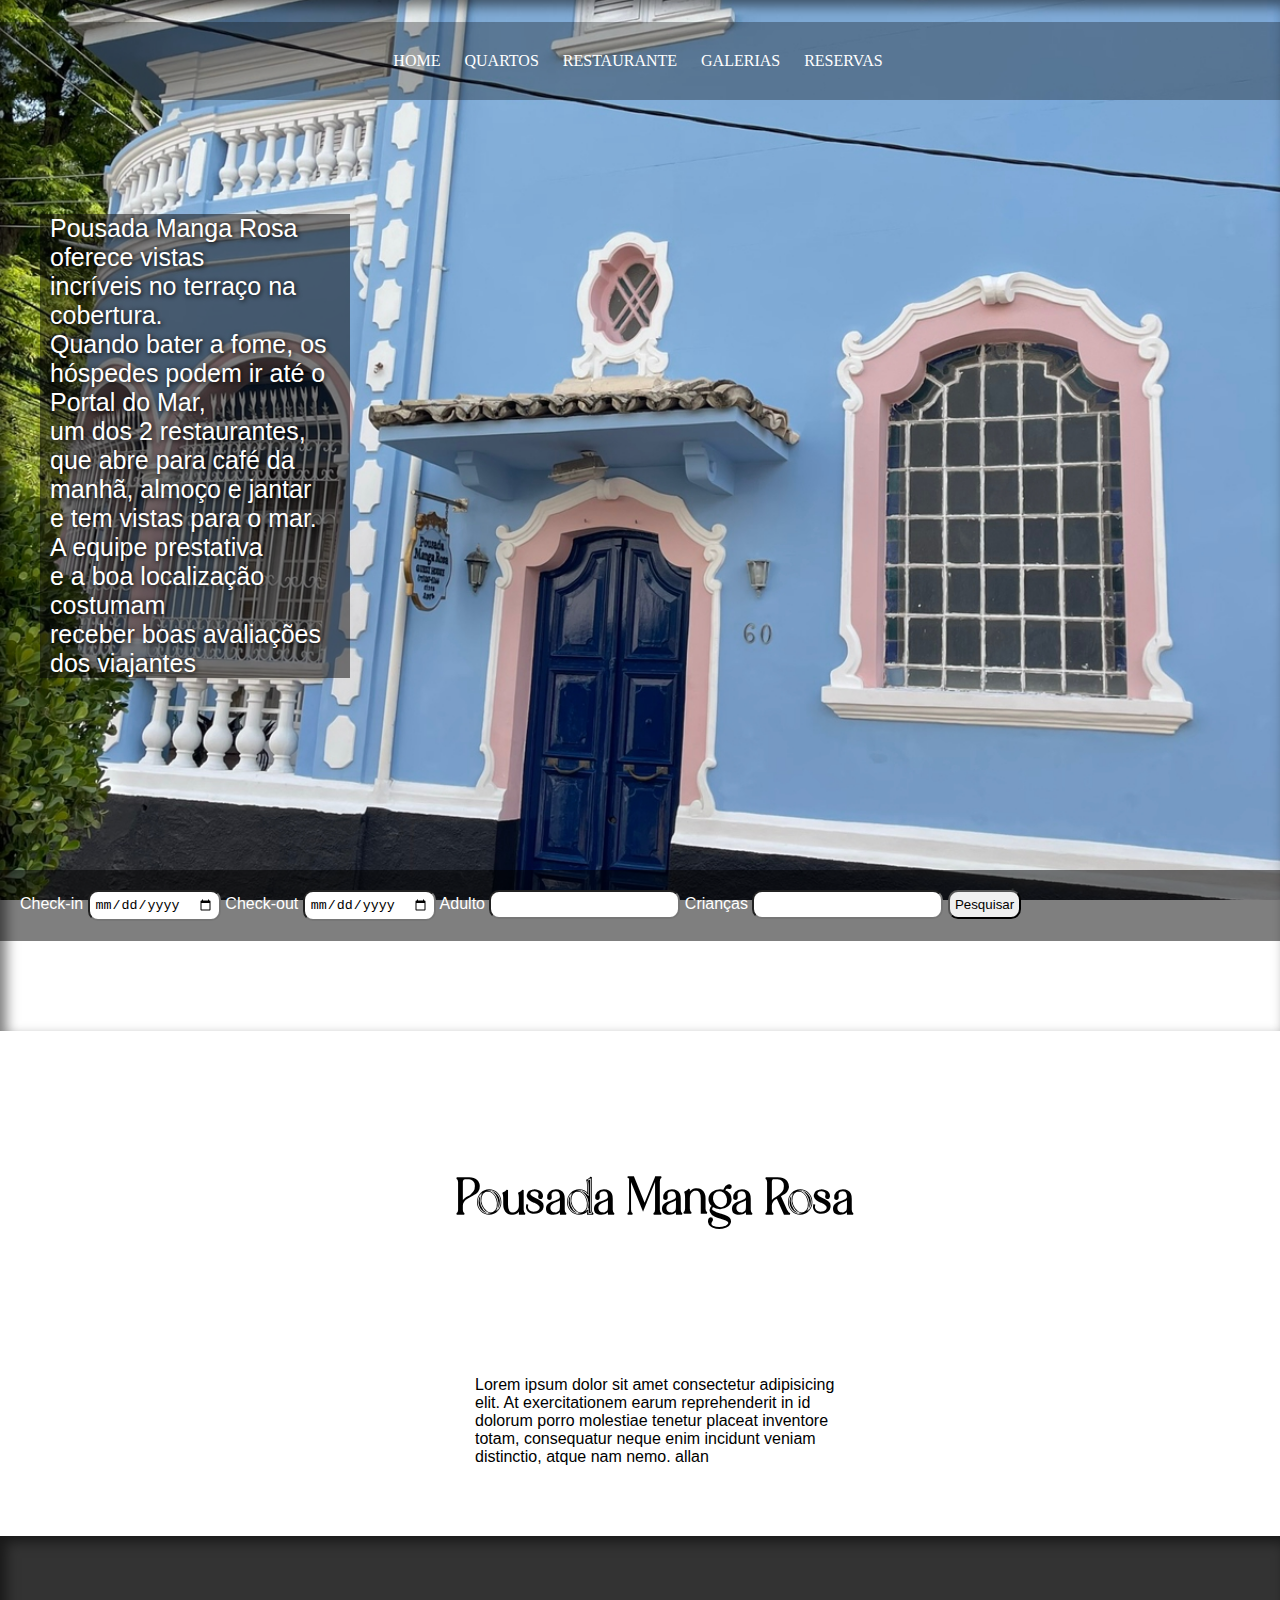
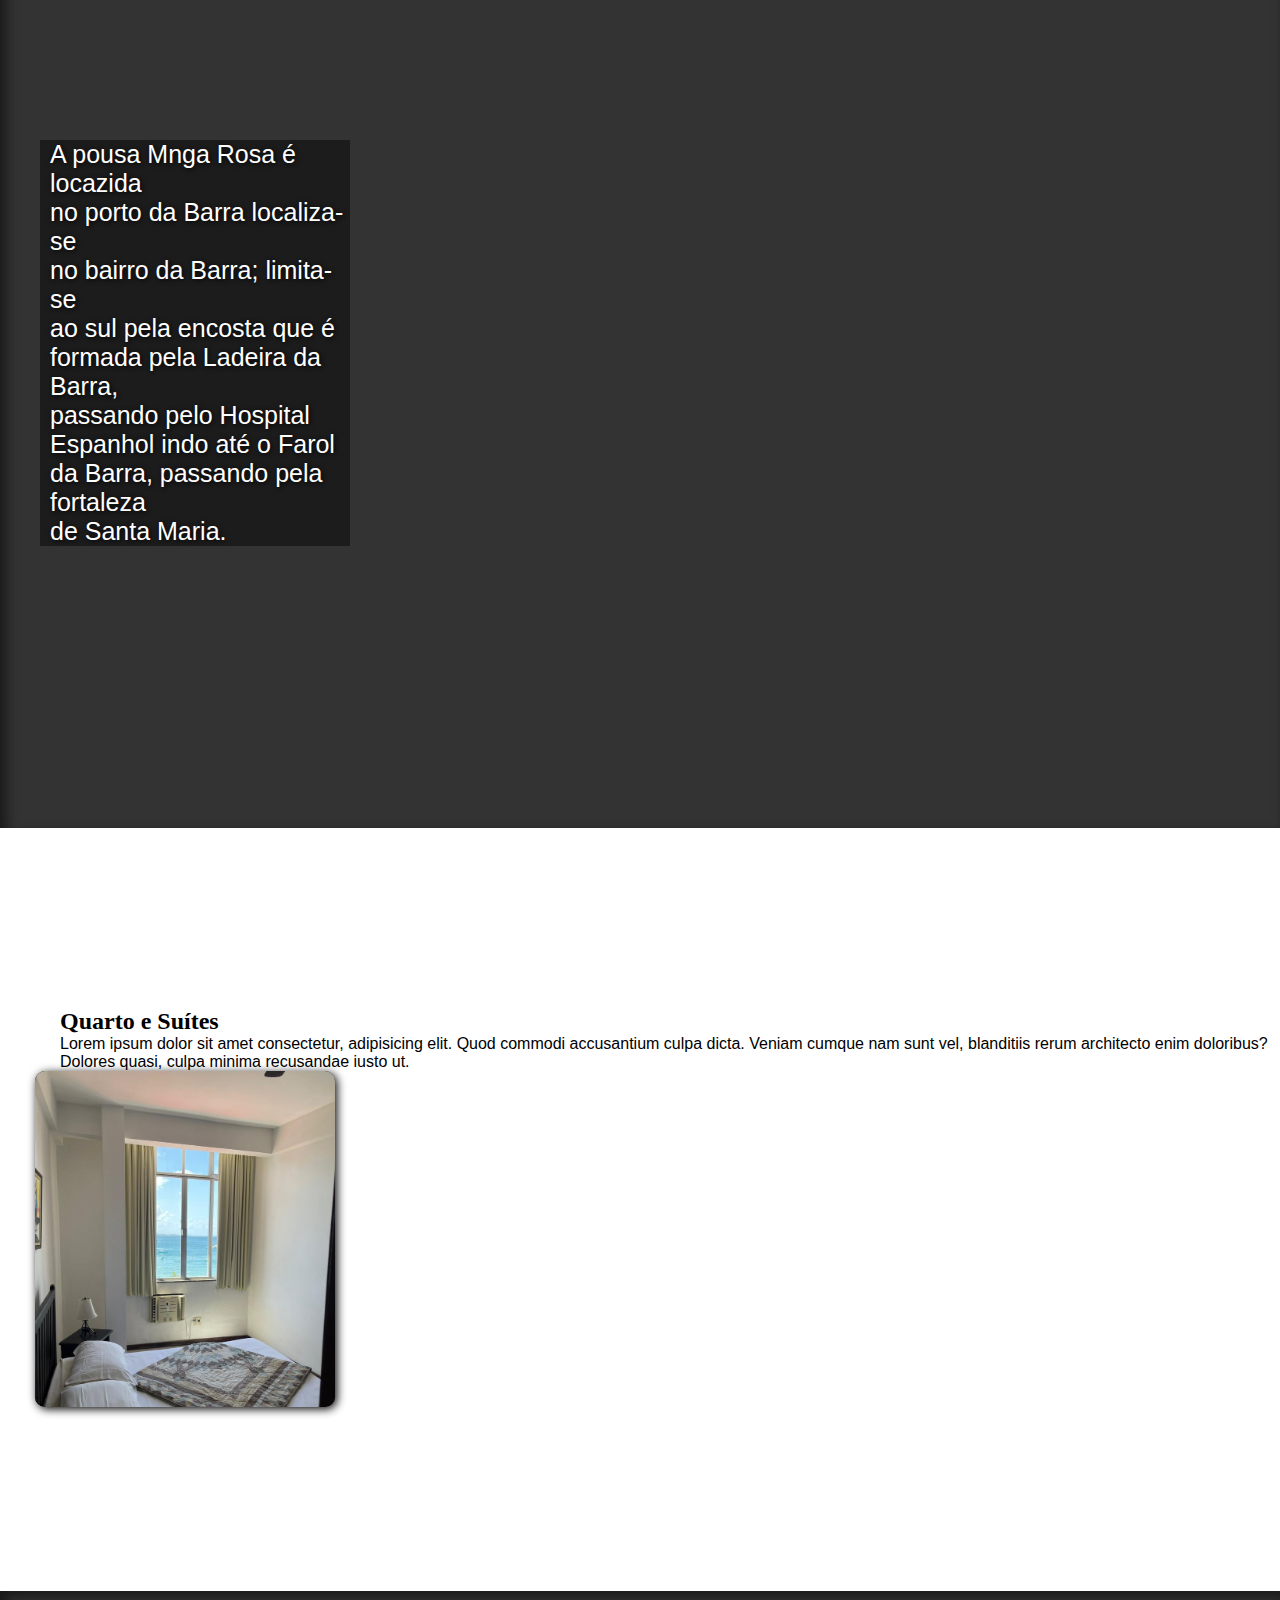
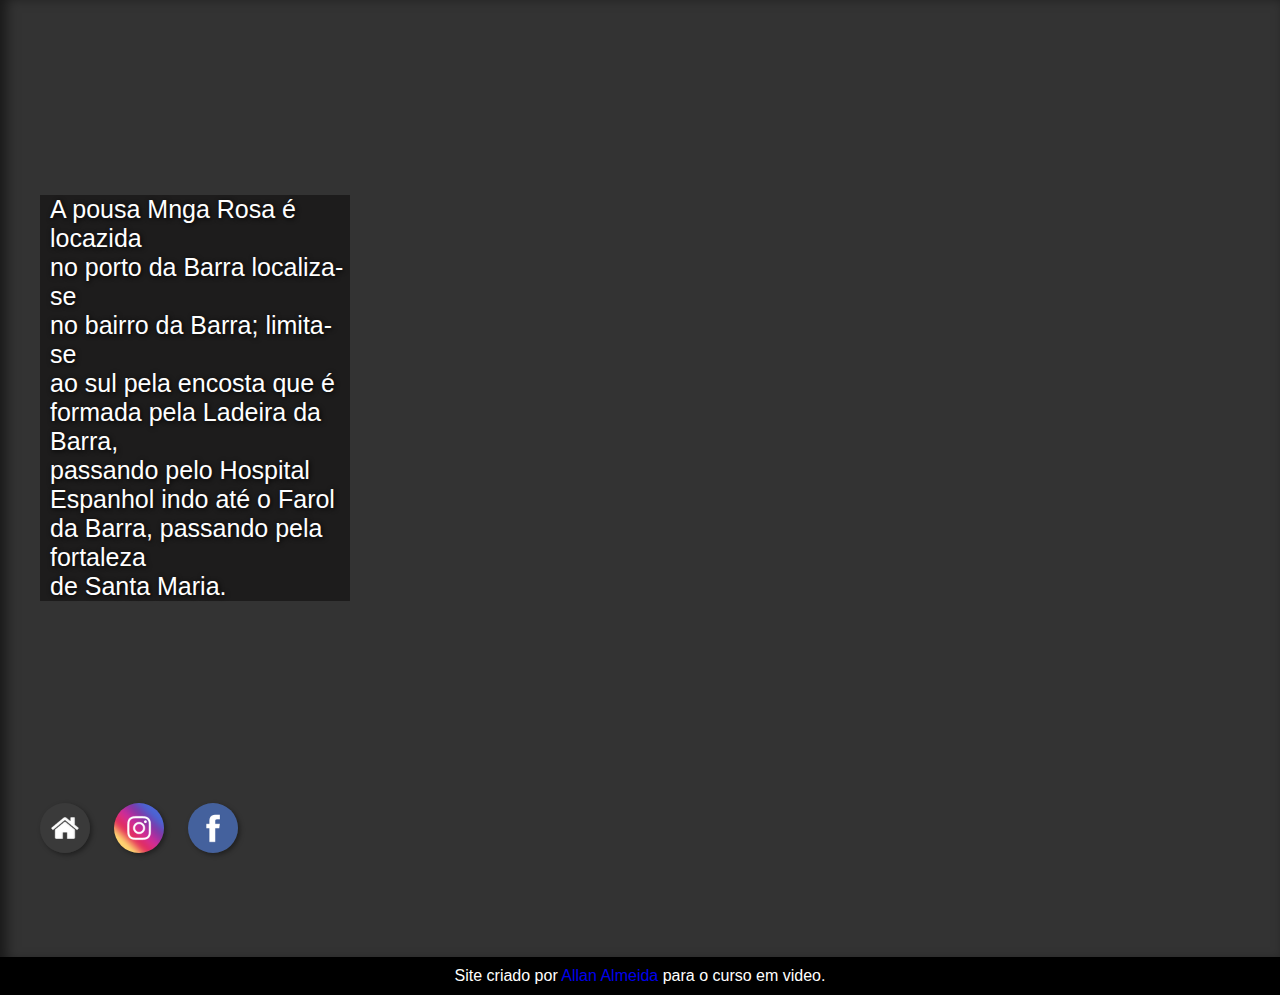
<file: index.html>
<!DOCTYPE html>
<html lang="pt-br">
<head>
    <meta charset="UTF-8">
    <meta http-equiv="X-UA-Compatible" content="IE=edge">
    <meta name="viewport" content="width=device-width, initial-scale=1.0">
    <link rel="shortcut icon" href="imagens/icons8-hostel-60.png" type="image/x-icon">
    <link rel="stylesheet" href="./estilo/style.css">
    <title>Manga Rosa</title>
    <style>


    </style>
</head>
<body>

            <header>
                <section class="imagem" id="img001">
                    <menu>
                        <a href="#">HOME</a>
                        <a href="#">QUARTOS</a>
                        <a href="#">RESTAURANTE</a>
                        <a href="https://www.tripadvisor.com.br/Hotel_Review-g303272-d659140-Reviews-Pousada_Manga_Rosa_Suites-Salvador_State_of_Bahia.html#/media/659140/131071474:p/?albumid=101&type=0&category=101" target="_blank">GALERIAS</a>
                        <a href="https://www.tripadvisor.com.br/Hotel_Review-g303272-d659140-Reviews-Pousada_Manga_Rosa_Suites-Salvador_State_of_Bahia.html" target="_blank">RESERVAS</a>
                    </menu>
                    <p>
                        Pousada Manga Rosa oferece vistas <br> incríveis no terraço na cobertura.<br> Quando bater a fome, os hóspedes podem ir até o Portal do Mar,<br> um dos 2 restaurantes, que abre para café da manhã, almoço e jantar<br>  e tem vistas para o mar.<br> A equipe prestativa<br>  e a boa localização costumam<br>  receber boas avaliações dos viajantes
                    </p>
                    <div class="check-in">
                        <form>
                            <p><span>Check-in  <input type="date"  >  Check-out <input type="date"> Adulto  <input type="number" 
                                  class="adult"> Crianças <input type="number" class="child">  
                                </span> <input type="submit" value="Pesquisar"> 
                            </p>
                        </form>
                        
                    </div>
                </section>
            </header>
            
            <section class="normal">
                <h3>Pousada Manga Rosa</h3>
                <p>Lorem ipsum dolor sit amet consectetur adipisicing elit. At exercitationem earum reprehenderit in id dolorum porro molestiae tenetur placeat inventore totam, consequatur neque enim incidunt veniam distinctio, atque nam nemo. allan</p>
            </section>
            <section class="imagem" id="img002">
                <p>
                    A pousa Mnga Rosa é locazida <br>
                    no porto da  Barra localiza-se <br>
                    no bairro da Barra; limita-se <br>
                    ao sul  pela encosta que é <br>
                    formada pela Ladeira da Barra, <br>
                    passando pelo Hospital <br>
                    Espanhol indo até  o Farol <br>
                    da Barra, passando pela fortaleza <br>
                    de Santa Maria.
                </p>
                
            </section>
            <section class="normal01">

                <main>
                    <section id="quarto">
                        <article class="">
                            <h2>Quarto e Suítes</h2>
                            <p>Lorem ipsum dolor sit amet consectetur, adipisicing elit. Quod commodi accusantium culpa dicta. Veniam cumque nam sunt vel,
                                 blanditiis rerum architecto enim doloribus? Dolores quasi, culpa minima recusandae iusto ut.
                            </p>
                        </article>
                        <iframe src="quarto01.html" nome="quarto1" id="q1" frameborder="0"></iframe>
                    </section>

                </main>
            </section>
            <section class="imagem" id="img003">
                <p>
                    A pousa Mnga Rosa é locazida <br>
                    no porto da  Barra localiza-se <br>
                    no bairro da Barra; limita-se <br>
                    ao sul  pela encosta que é <br>
                    formada pela Ladeira da Barra, <br>
                    passando pelo Hospital <br>
                    Espanhol indo até  o Farol <br>
                    da Barra, passando pela fortaleza <br>
                    de Santa Maria.
                </p>

                <picture id="redes-sociais">
                    <a href="#"><img src="imagens/logo-home.jpg" alt="HOME"></a>
                    <a href="https://www.instagram.com/"><img src="imagens/logo-instagram.jpg" alt="instagram"></a>
                    <a href="https://www.facebook.com/" target="_blank"><img src="imagens/logo-facebook.jpg" alt="facebook"></a>
                </picture>
            </section>
        <footer>
            <p>Site criado por <a href="https://github.com/AllanAlmeidaDev8" target="_blank">Allan Almeida</a> para o curso em video.</p>
        </footer>
</body>
</html>
</file>
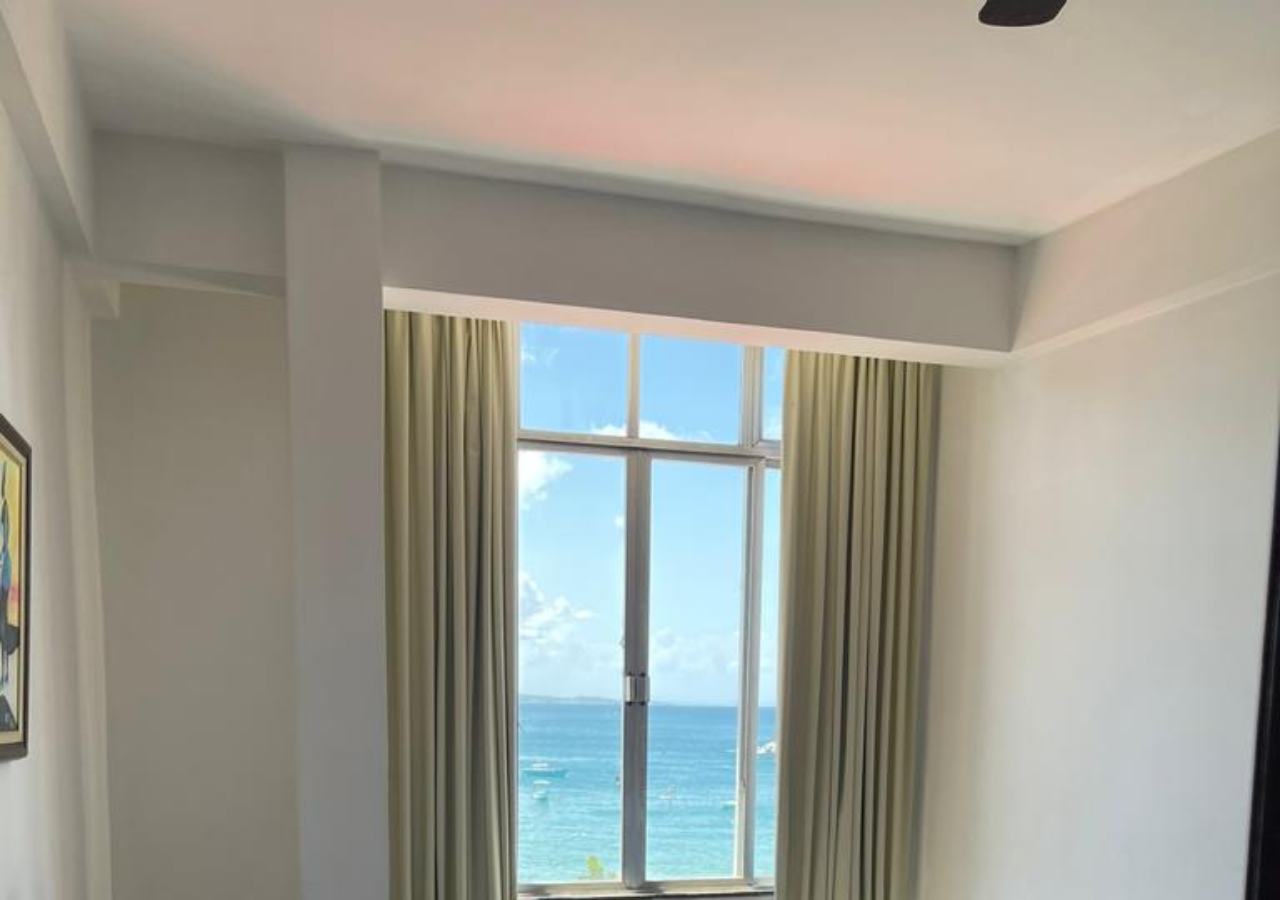
<file: quarto01.html>
<!DOCTYPE html>
<html lang="en">
<head>
    <meta charset="UTF-8">
    <meta http-equiv="X-UA-Compatible" content="IE=edge">
    <meta name="viewport" content="width=device-width, initial-scale=1.0">
    <title>Document</title>
</head>
<style>
    * {
        margin: 0px;
        padding: 0px;

    }
    body{
        width: 100vw;
        height: 100vh;
        background: black url('imagens/quarto6.jpeg') no-repeat top center;
        background-size: cover; 
    }


</style>
<body>

</body>
</html>
</file>
<file: estilo/style.css>
@charset "UTF-8";
@font-face {
    font-family:'Billionstar' ;
    src: url('../fonte/Billionstar.ttf');
    font-family: 'CaviarDreams';
    src: url('../fonte/CaviarDreams.ttf');
    font-family: 'Bizantheum';
    src: url('../fonte/Bizantheum.otf');
    
}
:root{
    --fonte1:Verdana, Geneva, Tahoma, sans-serif;
    --fonte2:'Billionstar', Geneva, Tahoma, sans-serif; 
    --fonte3:'CaviarDreams', Geneva, Tahoma, sans-serif; 
    --fonte4:'Bizantheum', Geneva, Tahoma, sans-serif; 
}
* {
    margin: 0px;
    padding: 0px;
}
html, body{
    min-height: 100vh;
    background-color: rgba(163, 122, 122, 0);
}
menu {
    background-color: rgba(0, 0, 0, 0.301);
    color: white;
    text-align: center;
    margin-top: -68px;
    padding: 30px;
    margin-left: -34px;
}
menu >a {
    color: white;
    padding: 10px;
    border-radius: 10px;
}
p {
    font-family: var(--fonte3);
}
a {
    text-decoration: none;
}
menu>a:hover{
    background-color: #fc94ea8f;
    color: black;
    border-radius: 10px;
    transition: 0.5s;

}
section{
    padding-top: 10vh;
    padding-bottom: 10vh;
    padding-left: 30px;
}

section.normal{
    background-color: white;
    color: black;
}
section.imagem{
    background-color: rgb(51, 51, 51);
    background-position: right center;
    background-size: cover;
    color: white;
    box-shadow: inset 6px 6px 13px 0px rgba(0, 0, 0, 0.534);
    background-attachment: fixed;
    
}


section.imagem >p {
    width: 300px;
    background-color: rgba(8, 5, 5, 0.5);
    background-size: cover;
    text-shadow: 1px 1px 5px rgb(0 0 0);
    font-size: 25px;
    margin-top: 114px;
    margin-bottom: 12rem;
    margin-right: 21px;
    margin-left: 10px;
    padding-left: 10px;
    
}

div{
    background-color: rgba(0, 0, 0, 0.5);
    padding: 20px;
    margin-left: -30px;
}

input{
    padding: 5px;
    border-radius: 10px;
    
}
h3 {
    text-align: center;
    padding-top: 50px;
    padding-bottom: 150px;
    font-family: var(--fonte4);
    font-size: 50px;
}
section.normal >p {
    width: 360px;
    height: 30px;
    margin: auto;
    padding-bottom: 40px;
}

section#img001{
    background-image: url(../imagens/pousada1.jpeg);
    

}
section#img002{
    background-image: url(../imagens/pousada3.jpeg);
    background-position: left center;
    
}
section#img003{
    background-image: url(../imagens/pousada2.jpeg);
    background-position: left center;
    
}
section.normal {
    
    background-repeat: no-repeat;
    background-position: center 200px;
    background-size: cover;
    
    
}
#redes-sociais img{
    width: 50px;
    margin: 10px;
    border-radius: 50%;
    box-shadow: 2px 2px 5px rgba(0, 0, 0, 0.400);
    box-sizing: border-box;
}
#redes-sociais img:hover{
    border: 2px solid white;
    transform: translate(-2px, -2px);
    box-shadow: 5px 5px 50px rgba(0, 0, 0, 0.650);
    transition: 0.3s border .2s;

}

footer {
text-align: center;
color: white;
padding: 10px;
background-color: black;
}


iframe#q1 {
    position: relative;
    left: -25px;
    width: 300px;
    height: 336px;
    box-shadow: 2px 2px 10px black;
    border-radius: 10px 10px 10px ;
       
}
</file>
